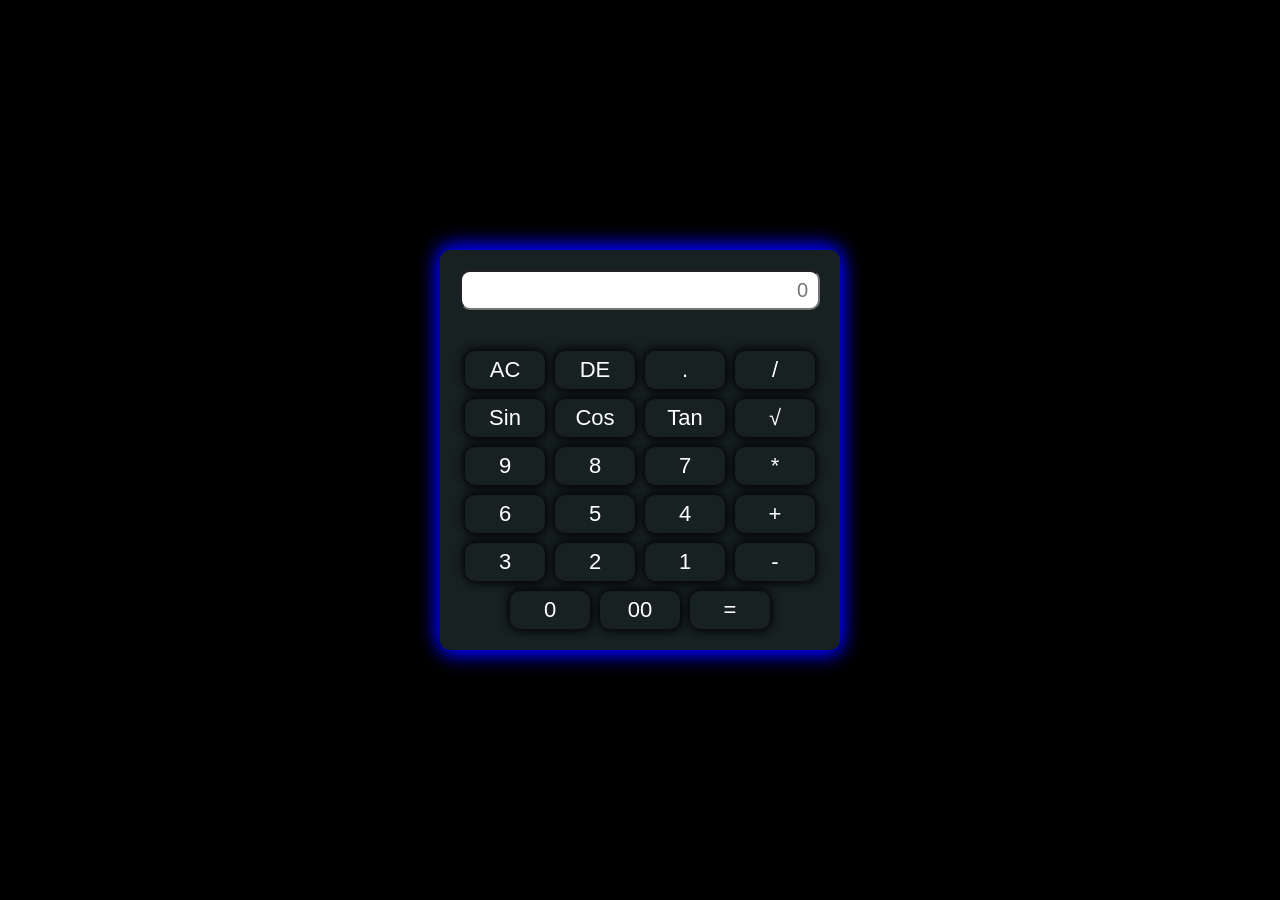
<file: 1. Calculator/index.html>
<!doctype html>
<html lang="en">
  <head>
    <meta charset="UTF-8" />
    <meta name="viewport" content="width=device-width, initial-scale=1.0" />
    <title>Document</title>
    <link rel="stylesheet" href="style.css" />
  </head>
  <body>
    <div class="calculator">
      <div class="display">
        <input type="text" id="display" placeholder="0" />
      </div>
      <div class="buttons">
        <div class="row row1">
          <button onclick="document.querySelector('#display').value = ''">
            AC
          </button>
          <button
            onclick="
              document.querySelector('#display').value = document
                .querySelector('#display')
                .value.toString()
                .slice(0, -1)
            "
          >
            DE
          </button>
          <button onclick="document.querySelector('#display').value += '.'">
            .
          </button>
          <button onclick="document.querySelector('#display').value += ''">
            /
          </button>
        </div>
        <div class="row row2">
          <button onclick="document.querySelector('#display').value += ''">
            Sin
          </button>
          <button onclick="document.querySelector('#display').value += ''">
            Cos
          </button>
          <button onclick="tanf()">Tan</button>
          <button onclick="sqrtf()">&radic;</button>
        </div>
        <div class="row row3">
          <button onclick="document.querySelector('#display').value += '9'">
            9
          </button>
          <button onclick="document.querySelector('#display').value += '8'">
            8
          </button>
          <button onclick="document.querySelector('#display').value += '7'">
            7
          </button>
          <button onclick="document.querySelector('#display').value += '*'">
            *
          </button>
        </div>
        <div class="row row4">
          <button onclick="document.querySelector('#display').value += '6'">
            6
          </button>
          <button onclick="document.querySelector('#display').value += '5'">
            5
          </button>
          <button onclick="document.querySelector('#display').value += '4'">
            4
          </button>
          <button onclick="document.querySelector('#display').value += '+'">
            +
          </button>
        </div>
        <div class="row row5">
          <button onclick="document.querySelector('#display').value += '3'">
            3
          </button>
          <button onclick="document.querySelector('#display').value += '2'">
            2
          </button>
          <button onclick="document.querySelector('#display').value += '1'">
            1
          </button>
          <button onclick="document.querySelector('#display').value += '-'">
            -
          </button>
        </div>
        <div class="row row6">
          <button onclick="document.querySelector('#display').value += '0'">
            0
          </button>
          <button onclick="document.querySelector('#display').value += '00'">
            00
          </button>
          <button
            id="equals"
            onclick="
              document.querySelector('#display').value = eval(
                document.querySelector('#display').value,
              )
            "
          >
            =
          </button>
        </div>
      </div>
    </div>
    <script src="script.js"></script>
  </body>
</html>
</file>
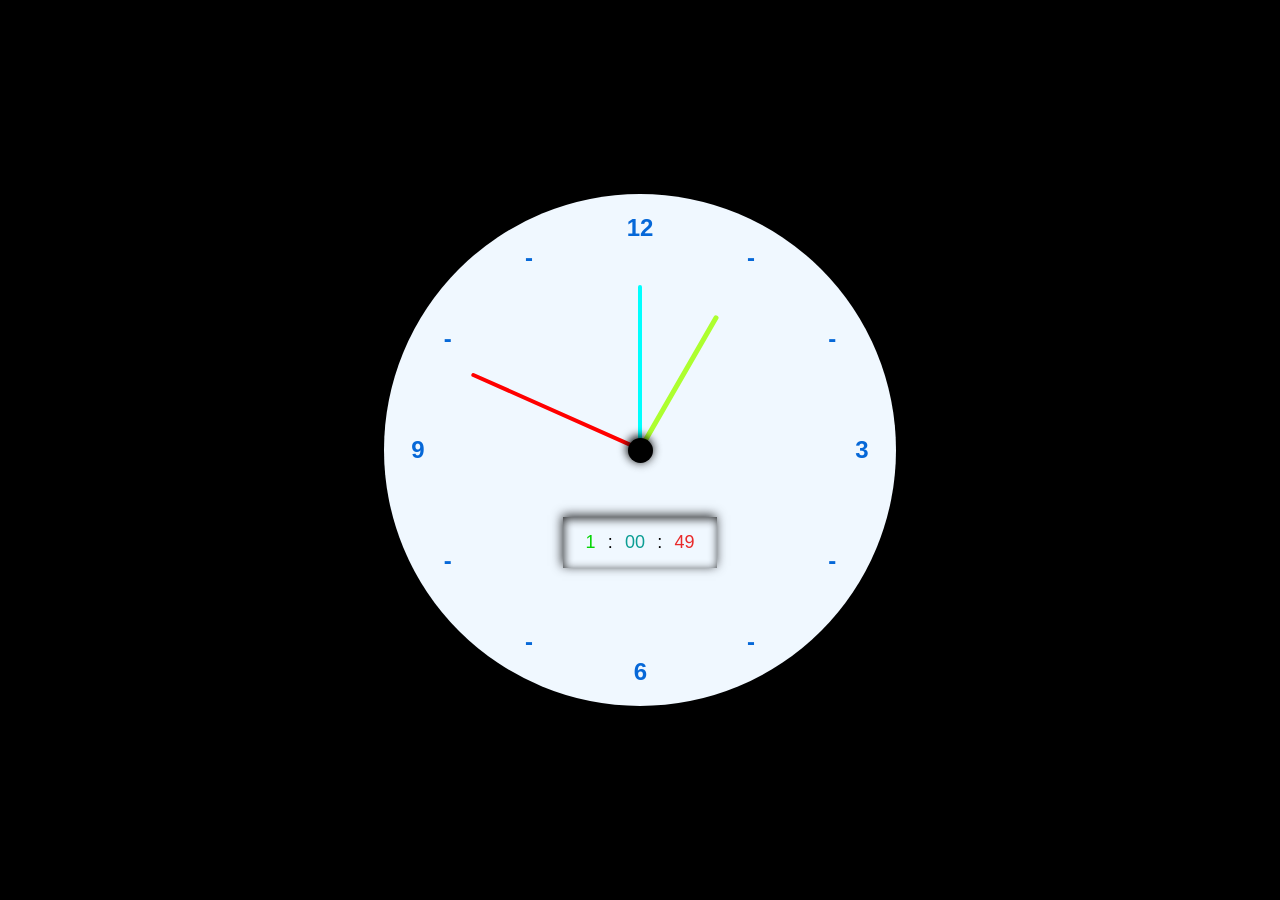
<file: 2. Analog Clock/index.html>
<!doctype html>
<html lang="en">
  <head>
    <meta charset="UTF-8" />
    <meta name="viewport" content="width=device-width, initial-scale=1.0" />
    <title>Document</title>
    <link rel="stylesheet" href="style.css" />
  </head>
  <body>
    <div class="clock">
      <div class="num" style="--v: 1"><b>-</b></div>
      <div class="num" style="--v: 2"><b>-</b></div>
      <div class="num" style="--v: 3"><b>3</b></div>
      <div class="num" style="--v: 4"><b>-</b></div>
      <div class="num" style="--v: 5"><b>-</b></div>
      <div class="num" style="--v: 6"><b>6</b></div>
      <div class="num" style="--v: 7"><b>-</b></div>
      <div class="num" style="--v: 8"><b>-</b></div>
      <div class="num" style="--v: 9"><b>9</b></div>
      <div class="num" style="--v: 10"><b>-</b></div>
      <div class="num" style="--v: 11"><b>-</b></div>
      <div class="num" style="--v: 12"><b>12</b></div>
      <div class="dot"></div>
      <div class="digi-clock">
        <div class="dh">00</div>
        :
        <div class="dm">00</div>
        :
        <div class="ds">00</div>
      </div>
      <div class="hours-hand"></div>
      <div class="minutes-hand"></div>
      <div class="seconds-hand"></div>
    </div>
    <script src="script.js"></script>
  </body>
</html>
</file>
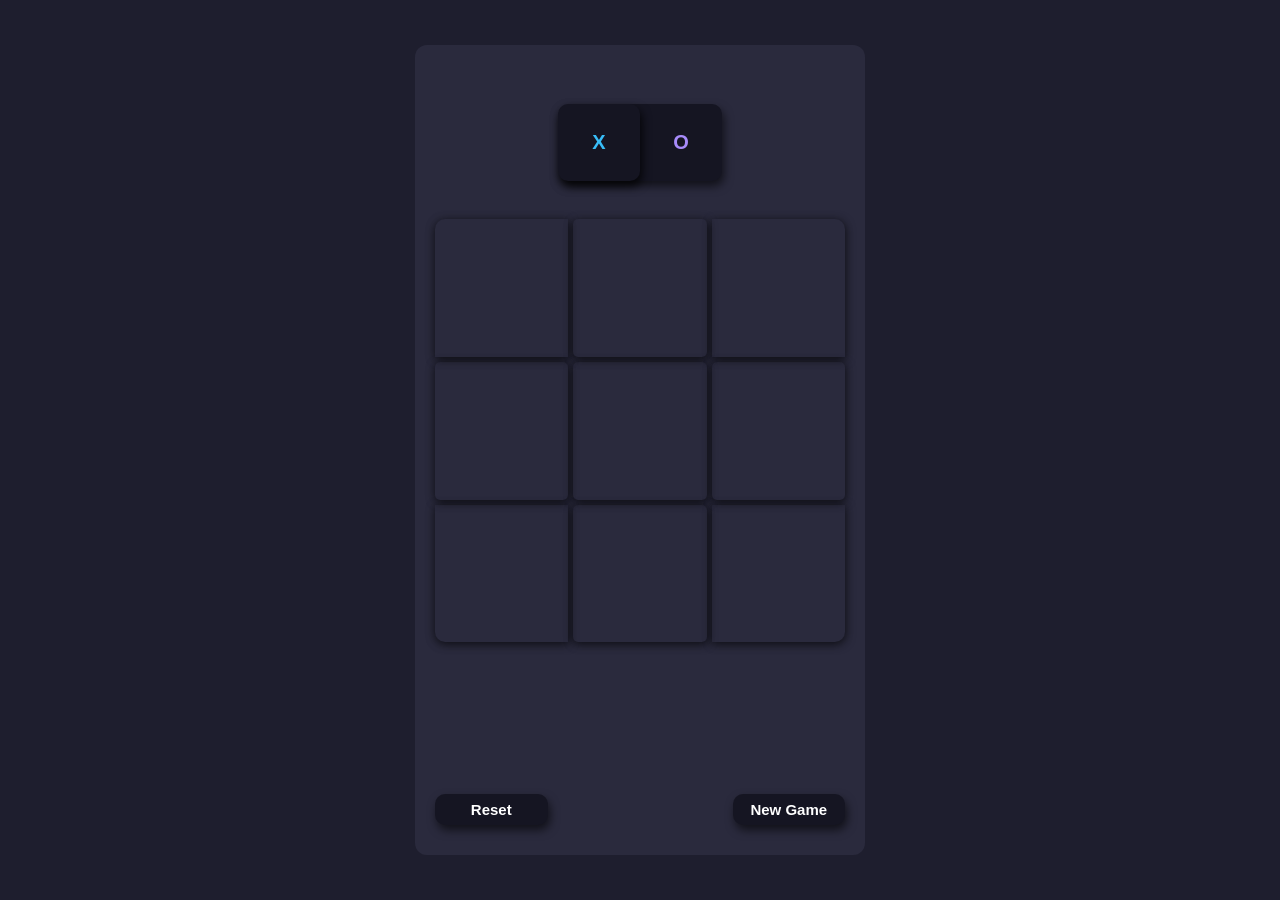
<file: 3. Tic_Tac_Toe/index.html>
<!doctype html>
<html lang="en">
  <head>
    <meta charset="UTF-8" />
    <meta name="viewport" content="width=device-width, initial-scale=1.0" />
    <title>Document</title>
    <link rel="stylesheet" href="style.css" />
  </head>
  <body>
    <div class="container">
      <div class="turn">
        <div class="choose">
          <div class="turn1 b-s">X</div>
          <div class="turn2">O</div>
        </div>
      </div>
      <div class="games">
        <button class="boxes box1 hover"></button>
        <button class="boxes box2 hover"></button>
        <button class="boxes box3 hover"></button>
        <button class="boxes box4 hover"></button>
        <button class="boxes box5 hover"></button>
        <button class="boxes box6 hover"></button>
        <button class="boxes box7 hover"></button>
        <button class="boxes box8 hover"></button>
        <button class="boxes box9 hover"></button>
      </div>
      <div class="msg hide">Winner <span id="result"></span></div>
      <button id="reset" class="btn">Reset</button>
      <button id="ng" class="btn">New Game</button>
    </div>
    <script src="script.js"></script>
  </body>
</html>
</file>
<file: 1. Calculator/style.css>
* {
  margin: 0;
  padding: 0;
  box-sizing: border-box;
  font-family: "Gill Sans", "Gill Sans MT", Calibri, "Trebuchet MS", sans-serif;
}
body {
  background-color: black;
  width: 100vw;
  height: 100vh;
  display: flex;
  align-items: center;
  justify-content: center;
}
.calculator {
  width: 80vw;
  max-width: 400px;
  height: 400px;
  background-color: #172122;
  border-radius: 10px;
  box-shadow:
    1px 5px 20px blue,
    -1px -5px 20px blue;
}
.display {
  width: 100%;
  height: 20%;
  display: flex;
  align-items: center;
  justify-content: center;
}
.display input {
  width: 90%;
  height: 50%;
  display: flex;
  align-items: center;
  justify-content: center;
  padding: 10px;
  border-radius: 10px;
  font-size: 20px;
  text-align: right;
  padding: 10px;
}
.buttons {
  width: 100%;
  height: 80%;
  display: flex;
  align-items: center;
  justify-content: center;
  flex-direction: column;
}
.row {
  width: 100%;
  height: 15%;
  display: flex;
  align-items: center;
  justify-content: center;
  gap: 10px;
}
.row button {
  width: 20%;
  height: 80%;
  border-radius: 10px;
  box-shadow:
    1px 2px 10px rgba(0, 0, 0, 0.8),
    -1px -2px 10px rgba(0, 0, 0, 0.8);
  background-color: transparent;
  border: none;
  color: white;
  cursor: pointer;
  font-size: 22px;
}
.row button:hover {
  box-shadow: inset 1px 2px 10px rgba(0, 0, 0, 0.8);
  font-size: small;
  color: rgba(255, 255, 255, 0.506);
}
#equals {
  width: 20%;
}
</file>
<file: 2. Analog Clock/style.css>
* {
  margin: 0;
  padding: 0;
  box-sizing: border-box;
  font-family: "Gill Sans", "Gill Sans MT", Calibri, "Trebuchet MS", sans-serif;
}

body {
  background: #000;
  width: 100vw;
  height: 100vh;
  display: flex;
  align-items: center;
  justify-content: center;
}

.clock {
  position: relative;
  height: 40vw;
  width: 40vw;
  background-color: aliceblue;
  border-radius: 50%;
  display: flex;
  align-items: center;
  justify-content: center;
}
.num {
  position: absolute;
  inset: 20px;
  text-align: center;
  color: #0668d8;
  transform: rotate(calc(30deg * var(--v)));
}
.num b {
  transform: rotate(calc(-30deg * var(--v)));
  display: inline-block;
  font-size: 24px;
}
.dot {
  position: absolute;
  align-items: center;
  justify-content: center;
  width: 25px;
  height: 25px;
  background-color: black;
  border-radius: 50%;
  box-shadow:
    1px 2px 10px rgba(43, 42, 42, 0.226),
    -1px -2px 10px rgb(0, 0, 0);
  z-index: 2;
}

.digi-clock {
  width: 30%;
  height: 10%;
  position: absolute;
  display: flex;
  align-items: center;
  justify-content: center;
  gap: 8%;
  font-size: 18px;
  background-color: #000;
  bottom: 27%;
  background: transparent;
  box-shadow:
    inset 1px 2px 10px rgba(0, 0, 0, 0.8),
    -1px -2px 10px rgba(0, 0, 0, 0.8);
}

.dh {
  color: rgb(4, 213, 4);
}
.dm {
  color: rgb(12, 158, 148);
}
.ds {
  color: rgb(233, 42, 42);
}
.hours-hand,
.minutes-hand,
.seconds-hand {
  position: absolute;
  border-radius: 20px;
  transform-origin: bottom;
}

.hours-hand {
  width: 0.9%;
  height: 30%;
  top: 19.8%;
  background: greenyellow;
  /* opacity: 0; */
}

.minutes-hand {
  width: 0.85%;
  height: 32.5%;
  top: 17.8%;
  background-color: aqua;
  /* opacity: 0; */
}

.seconds-hand {
  width: 0.7%;
  height: 36%;
  top: 13.8%;
  background-color: red;
  /* opacity: 0; */
}

@media (max-width: 760px) {
  .clock {
    width: 80vw;
    height: 80vw;
  }
  .num b {
    font-size: 6vw;
  }

  .digi-clock {
    font-size: 4vw;
  }
}
</file>
<file: 3. Tic_Tac_Toe/style.css>
* {
  margin: 0;
  padding: 0;
  box-sizing: border-box;
  font-family: "Segoe UI", Tahoma, Geneva, Verdana, sans-serif;
}

body {
  width: 100vw;
  height: 100vh;
  display: flex;
  align-items: center;
  justify-content: center;
  background: #1e1e2e;
}

.container {
  width: 80vw;
  height: 90vh;
  max-width: 450px;
  background-color: #2a2a3d;
  padding: 20px;
  position: relative;
  border-radius: 12px;
}

/* Player turn */

.turn {
  width: 100%;
  height: 20%;
  display: flex;
  align-items: center;
  justify-content: center;
}

.choose {
  width: 40%;
  height: 50%;
  background: #151522;
  box-shadow: 2px 5px 10px rgba(0, 0, 0, 0.6);
  border-radius: 10px;
  display: flex;
  align-items: center;
}

.turn1,
.turn2 {
  width: 50%;
  height: 100%;
  display: flex;
  align-items: center;
  justify-content: center;
  font-size: 20px;
  font-weight: 800;
  border-radius: 10px;
}

.turn1 {
  color: #38bdf8;
}

.turn2 {
  color: #a78bfa;
}

.b-s {
  box-shadow: 2px 5px 10px rgba(0, 0, 0, 0.8);
}

/* Game board */

.games {
  width: 100%;
  height: 55%;

  display: grid;
  grid-template-rows: repeat(3, 1fr);
  grid-template-columns: repeat(3, 1fr);

  gap: 5px;
}

.boxes {
  background-color: transparent;
  box-shadow:
    1px 2px 10px rgba(0, 0, 0, 0.5),
    -1px 2px 10px rgba(0, 0, 0, 0.3);

  color: white;
  font-size: 2rem;
  font-weight: 700;

  display: flex;
  align-items: center;
  justify-content: center;

  border: none;
  border-radius: 5px;
}

.hover:hover {
  background-color: #35354d;
  cursor: pointer;
}

/* X and O colors */

.boxes:nth-child(odd) {
  color: #38bdf8;
}

.boxes:nth-child(even) {
  color: #a78bfa;
}

/* Board corners */

.box1 {
  border-radius: 10px 0 0 0;
}

.box3 {
  border-radius: 0 10px 0 0;
}

.box7 {
  border-radius: 0 0 0 10px;
}

.box9 {
  border-radius: 0 0 10px 0;
}

/* Winner popup */

.msg {
  position: absolute;
  top: 40%;
  left: 10%;

  width: 80%;
  height: 20%;

  background-color: #151522;
  border: 1px solid #38bdf8;
  border-radius: 10px;

  display: flex;
  align-items: center;
  justify-content: center;

  color: white;
  font-size: 25px;
  font-weight: 700;

  box-shadow: 2px 5px 15px rgba(0, 0, 0, 0.7);
}

.msg span {
  margin-left: 8px;
}

.hide {
  display: none;
}

/* Buttons */

.btn {
  position: absolute;
  bottom: 30px;

  width: 25%;
  padding: 7px;

  background: #151522;
  border: none;
  border-radius: 10px;

  color: white;
  font-size: 15px;
  font-weight: 600;

  box-shadow: 2px 5px 10px rgba(0, 0, 0, 0.6);
}

.btn:hover {
  background-color: #35354d;
  cursor: pointer;
}

#reset {
  left: 20px;
}

#ng {
  right: 20px;
}
</file>
